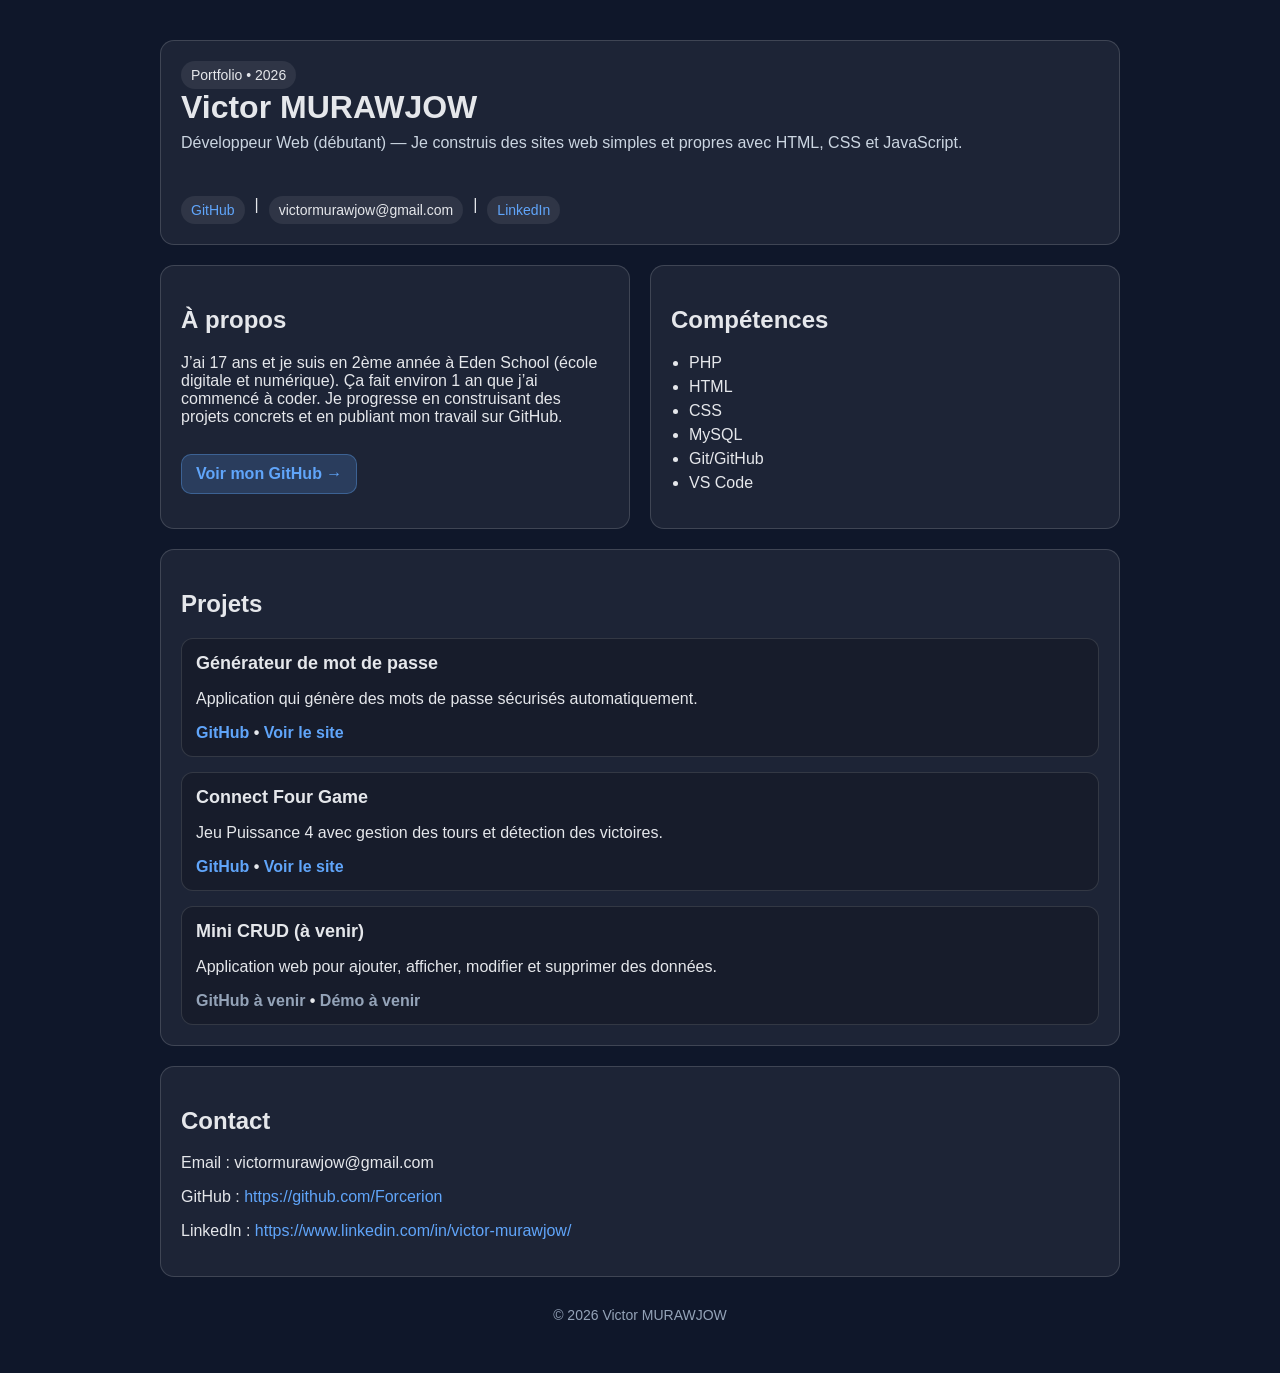
<file: index.html>
<!DOCTYPE html>
<html lang="fr">
<head>
  <meta charset="UTF-8">
  <meta name="viewport" content="width=device-width, initial-scale=1.0">
  <title>Portfolio - Victor Murawjow</title>
  <link rel="stylesheet" href="style.css">
</head>

<body>
  <div class="container">

    <div class="card header">
      <div>
        <span class="badge" id="year"></span>
        <h1 id="name"></h1>
        <p class="subtitle" id="subtitle"></p>
      </div>

      <div class="badges">
        <a class="badge" id="github" target="_blank">GitHub</a> |
        <span class="badge" id="email"></span> |
        <a class="badge" id="linkedin" target="_blank">LinkedIn</a>
      </div>
    </div>

    <div class="grid">
      <section class="card">
        <h2>À propos</h2>
        <p id="about"></p>
        <a class="btn" id="githubBtn" target="_blank">Voir mon GitHub →</a>
      </section>

      <section class="card">
        <h2>Compétences</h2>
        <ul id="skills"></ul>
      </section>

      <section class="card span-2">
        <h2>Projets</h2>
        <div id="projects"></div>
      </section>

      <section class="card span-2">
        <h2>Contact</h2>
        <p>Email : <span id="email2"></span></p>
        <p>GitHub : <a id="github2" target="_blank"></a></p>
        <p>LinkedIn : <a id="linkedin2" target="_blank"></a></p>
      </section>
    </div>

    <div class="footer" id="footer"></div>

  </div>

  <script src="app.js"></script>
</body>
</html>
</file>
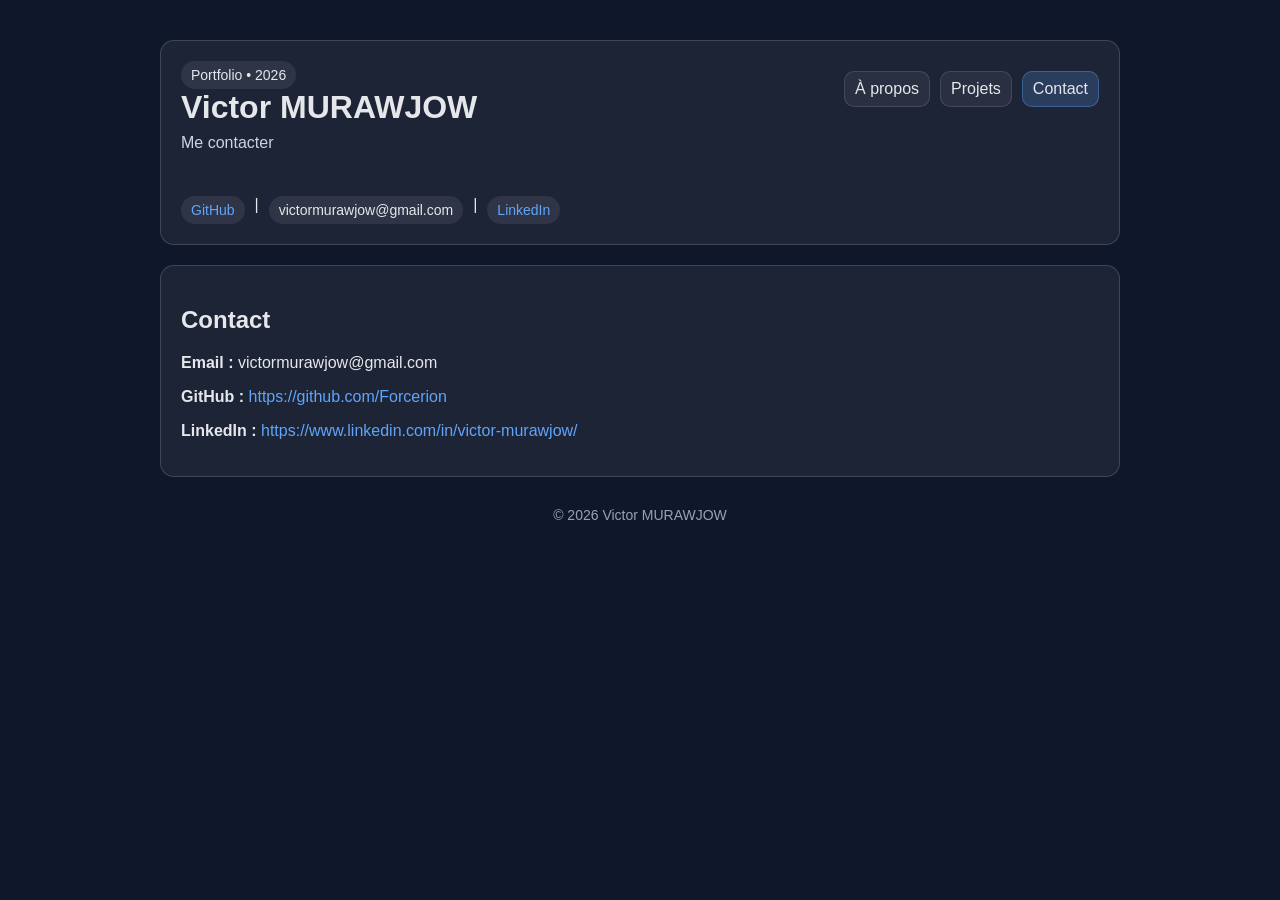
<file: contact.html>
<!DOCTYPE html>
<html lang="fr">
<head>
  <meta charset="UTF-8">
  <meta name="viewport" content="width=device-width, initial-scale=1.0">
  <title>Contact - Victor Murawjow</title>
  <link rel="stylesheet" href="style.css">
</head>

<body>
  <div class="container">

    <div class="card header">
      <div>
        <span class="badge" id="year"></span>
        <h1 id="name"></h1>
        <p class="subtitle">Me contacter</p>
      </div>

      <div class="nav">
        <a class="navlink" href="index.html">À propos</a>
        <a class="navlink" href="projets.html">Projets</a>
        <a class="navlink active" href="contact.html">Contact</a>
      </div>

      <div class="badges">
        <a class="badge" id="github" target="_blank">GitHub</a> |
        <span class="badge" id="email"></span> |
        <a class="badge" id="linkedin" target="_blank">LinkedIn</a>
      </div>
    </div>

    <div class="grid">
      <section class="card span-2">
        <h2>Contact</h2>
        <p><strong>Email :</strong> <span id="email2"></span></p>
        <p><strong>GitHub :</strong> <a id="github2" target="_blank"></a></p>
        <p><strong>LinkedIn :</strong> <a id="linkedin2" target="_blank"></a></p>
      </section>
    </div>

    <div class="footer" id="footer"></div>

  </div>

  <script src="app.js"></script>
</body>
</html>
</file>
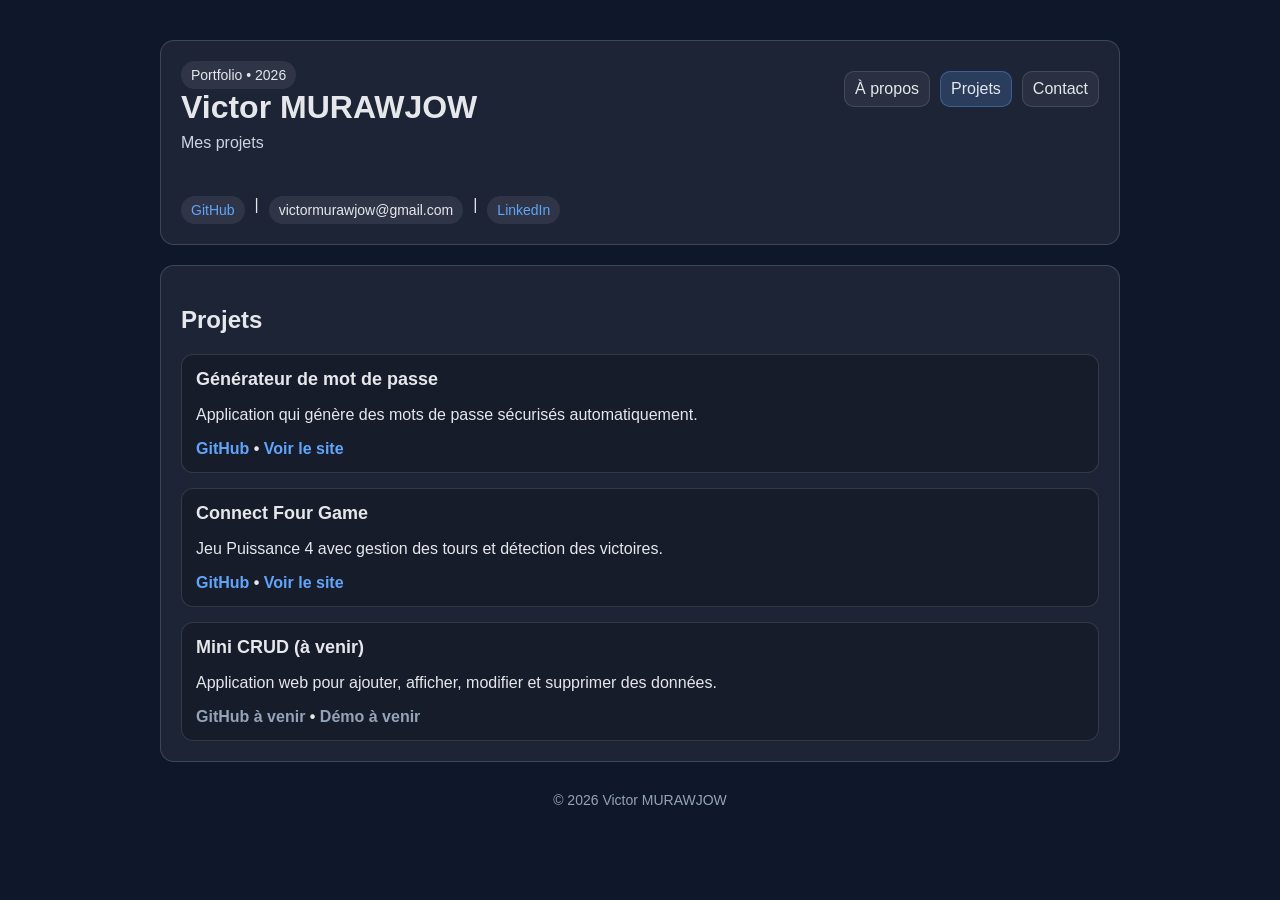
<file: projets.html>
<!DOCTYPE html>
<html lang="fr">
<head>
  <meta charset="UTF-8">
  <meta name="viewport" content="width=device-width, initial-scale=1.0">
  <title>Projets - Victor Murawjow</title>
  <link rel="stylesheet" href="style.css">
</head>

<body>
  <div class="container">

    <div class="card header">
      <div>
        <span class="badge" id="year"></span>
        <h1 id="name"></h1>
        <p class="subtitle">Mes projets</p>
      </div>

      <div class="nav">
        <a class="navlink" href="index.html">À propos</a>
        <a class="navlink active" href="projets.html">Projets</a>
        <a class="navlink" href="contact.html">Contact</a>
      </div>

      <div class="badges">
        <a class="badge" id="github" target="_blank">GitHub</a> |
        <span class="badge" id="email"></span> |
        <a class="badge" id="linkedin" target="_blank">LinkedIn</a>
      </div>
    </div>

    <div class="grid">
      <section class="card span-2">
        <h2>Projets</h2>
        <div id="projects"></div>
      </section>
    </div>

    <div class="footer" id="footer"></div>

  </div>

  <script src="app.js"></script>
</body>
</html>
</file>
<file: style.css>
* { box-sizing: border-box; }

body {
  margin: 0;
  font-family: Arial, sans-serif;
  background: #0f172a;
  color: #e5e7eb;
}

a { color: #60a5fa; text-decoration: none; }
a:hover { text-decoration: underline; }

.container {
  max-width: 1000px;
  margin: 0 auto;
  padding: 20px;
}

.card {
  background: rgba(255,255,255,0.06);
  border: 1px solid rgba(255,255,255,0.15);
  border-radius: 14px;
  padding: 20px;
}

.header {
  display: flex;
  justify-content: space-between;
  gap: 16px;
  flex-wrap: wrap;
  align-items: flex-start;
  margin-top: 20px;
}

.badges {
  display: flex;
  gap: 10px;
  flex-wrap: wrap;
  margin-top: 12px;
}

.badge {
  display: inline-block;
  padding: 6px 10px;
  border-radius: 999px;
  background: rgba(255,255,255,0.08);
  font-size: 14px;
}

h1 { margin: 0; font-size: 32px; }
.subtitle { margin-top: 8px; color: #cbd5e1; }

.nav {
  display: flex;
  gap: 10px;
  flex-wrap: wrap;
  margin-top: 10px;
}

.navlink {
  padding: 8px 10px;
  border-radius: 10px;
  background: rgba(255,255,255,0.06);
  border: 1px solid rgba(255,255,255,0.12);
  color: #e5e7eb;
}

.navlink:hover {
  text-decoration: none;
  background: rgba(255,255,255,0.10);
}

.navlink.active {
  background: rgba(96,165,250,0.20);
  border-color: rgba(96,165,250,0.35);
}

.grid {
  display: grid;
  grid-template-columns: 1fr;
  gap: 20px;
  margin-top: 20px;
}

@media (min-width: 900px) {
  .grid { grid-template-columns: 1fr 1fr; }
  .span-2 { grid-column: 1 / -1; }
}

ul { padding-left: 18px; }
li { margin: 6px 0; }

.project {
  margin-top: 15px;
  padding: 14px;
  border-radius: 12px;
  background: rgba(0,0,0,0.2);
  border: 1px solid rgba(255,255,255,0.12);
}

.project h3 {
  margin: 0 0 6px 0;
  font-size: 18px;
}

.project-links {
  margin-top: 10px;
  font-weight: bold;
}

.btn {
  display: inline-block;
  margin-top: 12px;
  padding: 10px 14px;
  border-radius: 10px;
  background: rgba(96,165,250,0.20);
  border: 1px solid rgba(96,165,250,0.35);
  font-weight: bold;
}

.btn:hover {
  text-decoration: none;
  background: rgba(96,165,250,0.30);
}

.muted { color: #94a3b8; }

.footer {
  margin-top: 30px;
  text-align: center;
  font-size: 14px;
  color: #94a3b8;
  padding-bottom: 30px;
}
</file>
